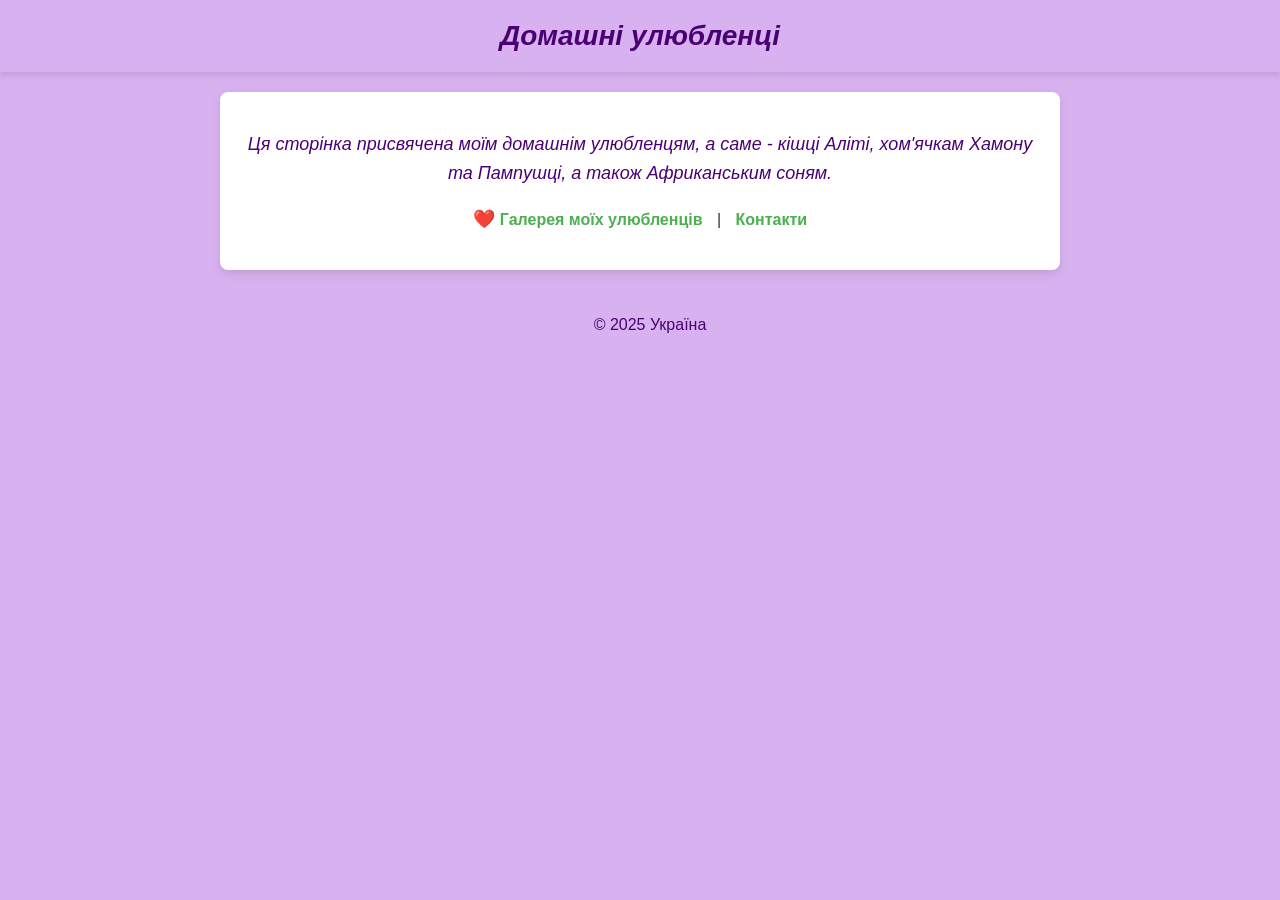
<file: index.html>
<!DOCTYPE html>
<html lang="uk" id="home-page">
<head>
    <meta charset="UTF-8">
    <meta name="description" content="Ця сторінка присвячена моїм домашнім улюбленцям, а саме - кішці Аліті, хом'ячкам Хамону та Пампушці, а також моїм африканським соням.">
    <title>Мої домашні улюбленці</title>
    <link rel="stylesheet" href="style.css">
</head>
<body class="main-body">
    <header id="header">
        <h1 id="main-title">Домашні улюбленці</h1>
    </header>
    <main id="content">
        <section class="intro">
            <p class="intro-text">Ця сторінка присвячена моїм домашнім улюбленцям, а саме - кішці Аліті, хом'ячкам Хамону та Пампушці, а також Африканським соням.</p>
        </section>
        <nav id="navigation">
            <a href="pages/gallery.html" class="nav-link">Галерея моїх улюбленців</a> |
            <a href="pages/contact.html" class="nav-link">Контакти</a>
        </nav>
    </main>
    <footer id="footer">
        <p class="footer-text">© 2025 Україна</p>
    </footer>
</body>
</html>
</file>
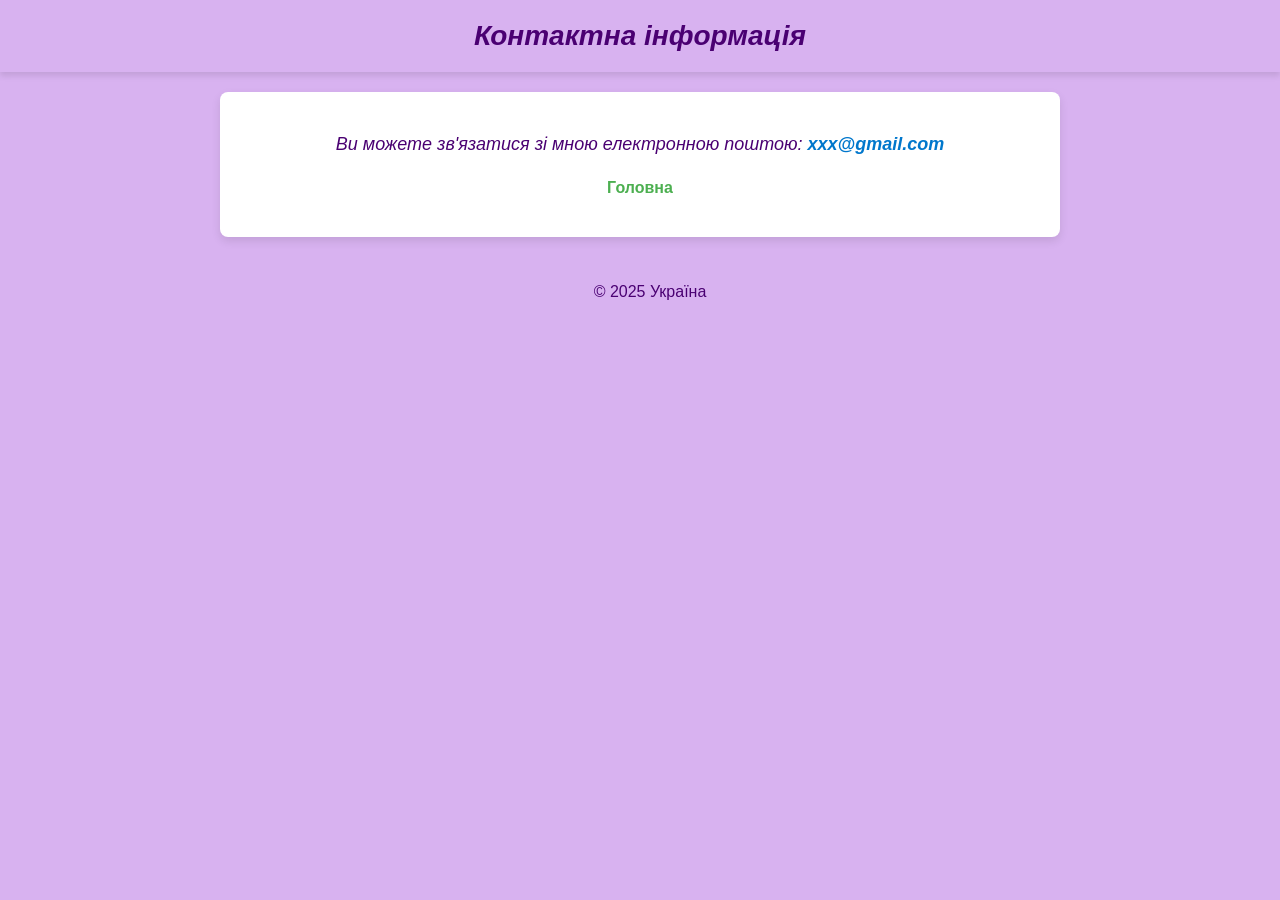
<file: pages/contact.html>
<!DOCTYPE html>
<html lang="uk" id="contact-page">
<head>
    <meta charset="UTF-8">
    <title>Контактна інформація</title>
    <link rel="stylesheet" href="../style.css">
</head>
<body class="contact-body">
    <header id="header">
        <h2 class="page-title">Контактна інформація</h2>
    </header>
    <main id="content">
        <section class="contact-info">
            <p class="contact-text">Ви можете зв'язатися зі мною електронною поштою: <a href="mailto:your-xxx@gmail.com" class="email-link">xxx@gmail.com</a></p>
        </section>
        <nav id="navigation">
            <a href="../index.html" class="nav-link">Головна</a>
        </nav>
    </main>
    <footer id="footer">
        <p class="footer-text">© 2025 Україна</p>
    </footer>
</body>
</html>
</file>
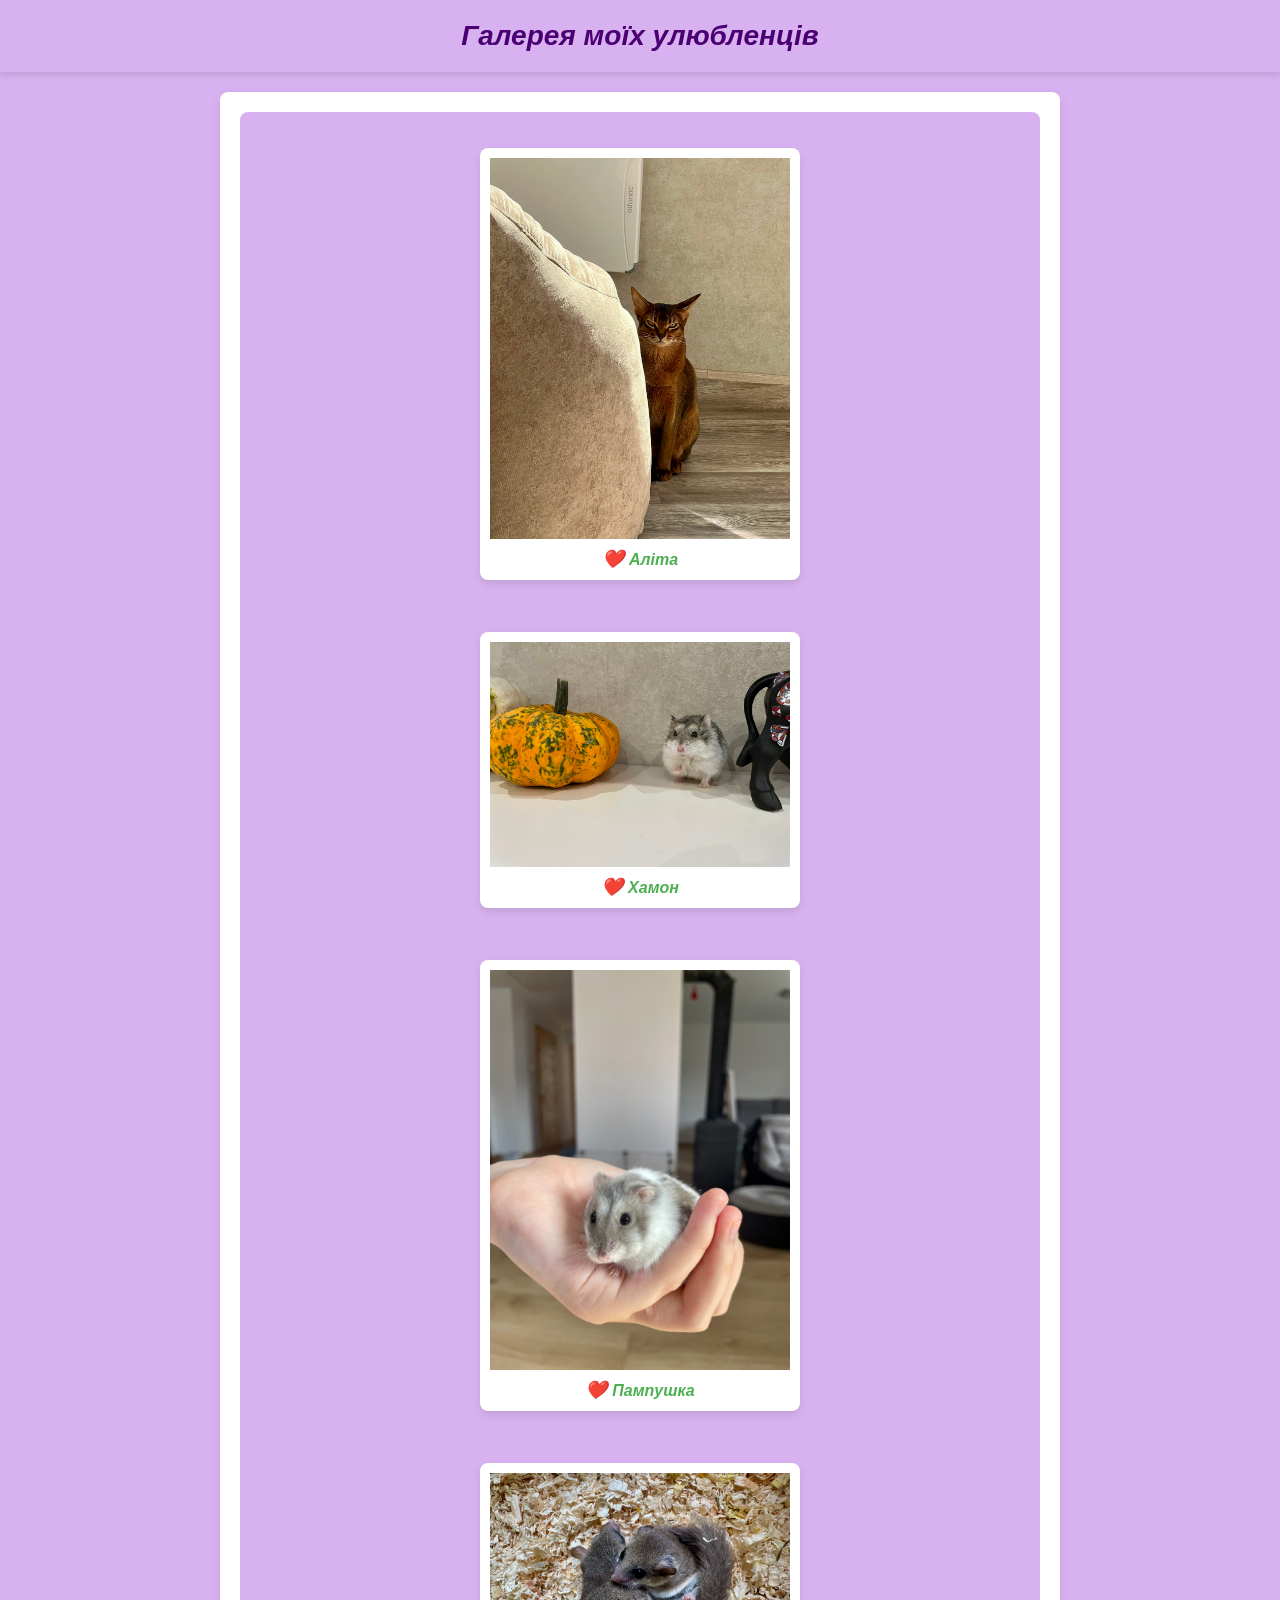
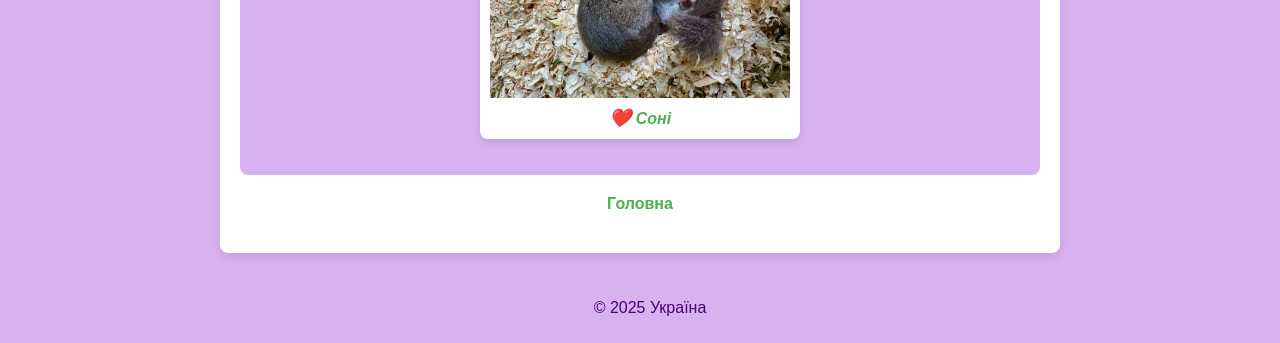
<file: pages/gallery.html>
<!DOCTYPE html>
<html lang="uk" id="gallery-page">
<head>
    <meta charset="UTF-8">
    <title>Галерея моїх улюбленців</title>
    <link rel="stylesheet" href="../style.css">
</head>
<body class="gallery-body">
    <header id="header">
        <h2 class="page-title">Галерея моїх улюбленців</h2>
    </header>
    <main id="content">
        <section class="gallery">
            <figure class="gallery-item" id="alita">
                <img src="../photo/alita.jpg" alt="Кішка Аліта" width="300">
                <figcaption class="caption">Аліта</figcaption>
            </figure>
            <figure class="gallery-item" id="hamon">
                <img src="../photo/hamon.jpg" alt="Хом'ячок Хамон" width="300">
                <figcaption class="caption">Хамон</figcaption>
            </figure>
            <figure class="gallery-item" id="pampushka">
                <img src="../photo/pampushka.jpg" alt="Хом'ячок Пампушка" width="300">
                <figcaption class="caption">Пампушка</figcaption>
            </figure>
            <figure class="gallery-item" id="soni">
                <img src="../photo/soni.jpg" alt="Африканські соні" width="300">
                <figcaption class="caption">Соні</figcaption>
            </figure>
        </section>
        <nav id="navigation">
            <a href="../index.html" class="nav-link">Головна</a>
        </nav>
    </main>
    <footer id="footer">
        <p class="footer-text">© 2025 Україна</p>
    </footer>
</body>
</html>
</file>
<file: style.css>
body {
    font-family: 'Comic Sans MS', cursive, sans-serif;
    background-color: #d8b2f0;
    color: #333;
    margin: 0;
    padding: 0;
}

#header {
    background-color: #d8b2f0;
    text-align: center;
    padding: 20px;
    box-shadow: 0px 4px 6px rgba(0, 0, 0, 0.1);
}

#main-title, .page-title {
    color: #4a0072;
    font-size: 28px;
    margin: 0;
    font-style: italic;
}

#content {
    max-width: 800px;
    margin: 20px auto;
    padding: 20px;
    background-color: white;
    border-radius: 8px;
    box-shadow: 0px 4px 10px rgba(0, 0, 0, 0.1);
}

.intro-text, .contact-text {
    font-size: 18px;
    line-height: 1.6;
    text-align: center;
    color: #4a0072;
    font-style: italic;
}

#navigation {
    text-align: center;
    margin: 20px 0;
}

.nav-link {
    text-decoration: none;
    color: #4CAF50;
    font-weight: bold;
    margin: 0 10px;
    transition: color 0.3s;
}

.nav-link:hover {
    color: #388E3C;
}

.nav-link[href*="gallery.html"]::before {
    content: "❤️ ";
    color: red;
    font-size: 18px;
}

.email-link {
    color: #0077cc;
    font-weight: bold;
    text-decoration: none;
    transition: color 0.3s;
}

.email-link:hover {
    color: #005599;
}

.gallery {
    display: flex;
    flex-wrap: wrap;
    justify-content: center;
    gap: 20px;
    padding: 20px;
    background-color: #d8b2f0;
    border-radius: 8px;
}

.gallery-item {
    text-align: center;
    background-color: #fff;
    padding: 10px;
    border-radius: 8px;
    box-shadow: 0px 4px 8px rgba(0, 0, 0, 0.1);
    transition: transform 0.3s;
}

.gallery-item:hover {
    transform: scale(1.05);
}

.caption {
    font-size: 16px;
    font-weight: bold;
    margin-top: 5px;
    color: #4CAF50;
    font-style: italic;
}

.caption::before {
    content: "❤️ ";
    color: red;
    font-size: 18px;
}

#footer {
    text-align: center;
    padding: 10px;
    background-color: #d8b2f0;
    color: #4a0072;
    position: relative;
    bottom: 0;
    width: 100%;
}

.contact-body {
    background-color: #d8b2f0;
}

.gallery-body {
    background-color: #d8b2f0;
}
</file>
